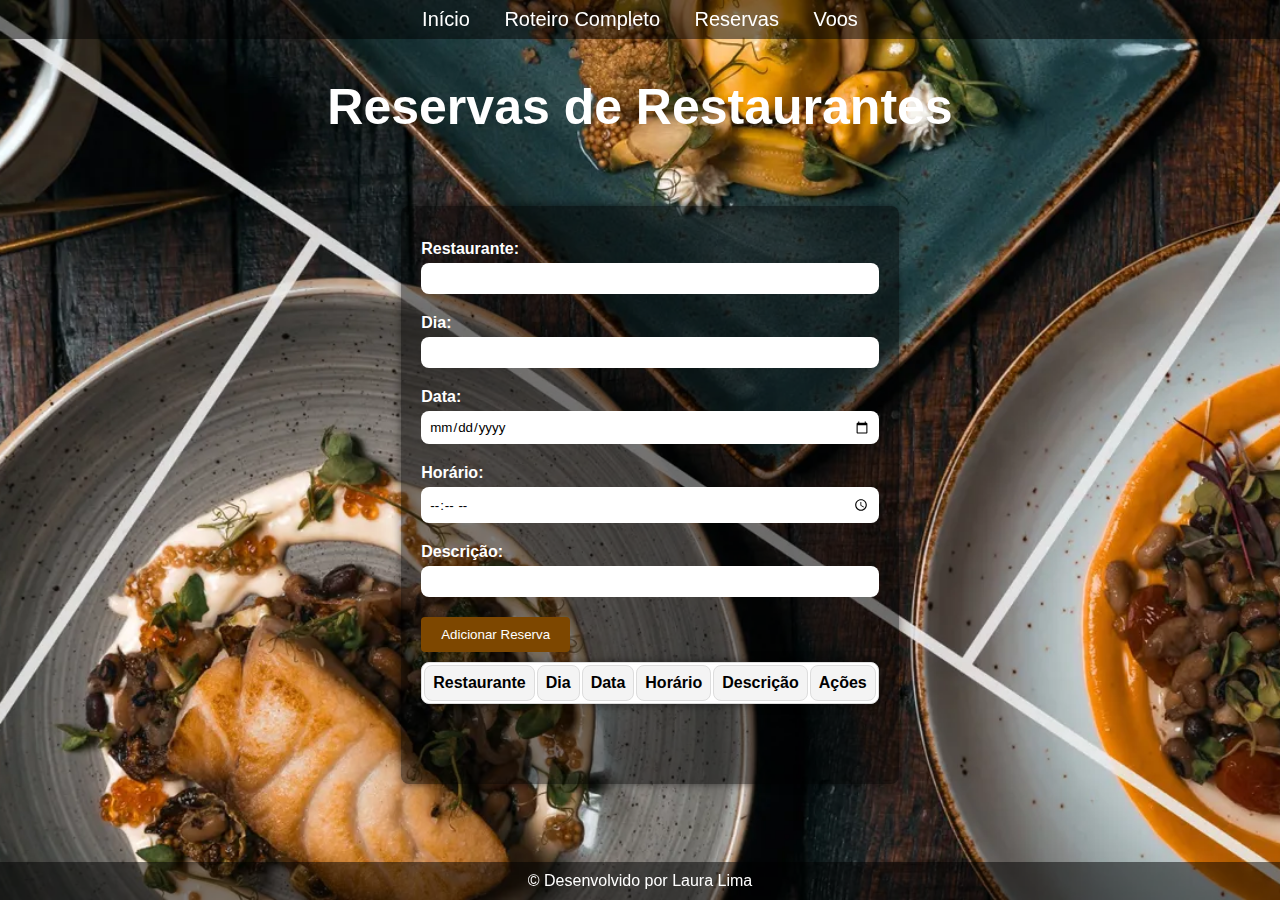
<file: Reservas.html>
<!DOCTYPE html>
<html lang="pt-BR">

<head>
    <meta charset="UTF-8">
    <meta name="viewport" content="width=device-width, initial-scale=1.0">
    <title>Reservas</title>
    <link rel="stylesheet" href="Reservas.css">
</head>

<header>
    <nav>
        <a href="index.html" role="button">Início</a>
        <a href="Roteiro.html" target="_self" role="button">Roteiro Completo</a>
        <a href="Reservas.html" target="_self" role="button">Reservas</a>
        <a href="Voos.html" target="_self" role="button">Voos</a>
    </nav>
</header>

<body>

    <h2>Reservas de Restaurantes</h2>

    <!-- Formulário para adicionar reservas -->
    <form id="reservaForm">
        <div class="container">
        <label for="restaurante">Restaurante:</label>
        <input type="text" id="restaurante" name="restaurante" required>

        <label for="dia">Dia:</label>
        <input type="text" id="dia" name="dia" required>

        <label for="data">Data:</label>
        <input type="date" id="data" name="data" required>

        <label for="horario">Horário:</label>
        <input type="time" id="horario" name="horario" required>

        <label for="descricao">Descrição:</label>
        <input type="text" id="descricao" name="descricao" required>

        <button type="submit">Adicionar Reserva</button>
    </form>

    <!-- Tabela para exibir as reservas -->
    <table id="tabelaReservas">
        <thead>
            <tr>
                <th>Restaurante</th>
                <th>Dia</th>
                <th>Data</th>
                <th>Horário</th>
                <th>Descrição</th>
                <th>Ações</th> <!-- Coluna para o botão de exclusão -->
            </tr>
        </thead>
        <tbody>
            <!-- As reservas serão adicionadas aqui dinamicamente -->
        </tbody>
    </table>

    <!-- Script JavaScript para adicionar, excluir e salvar reservas -->
    <script>
        // Função para carregar as reservas salvas no localStorage
        function carregarReservas() {
         const reservas = JSON.parse(localStorage.getItem('reservas')) || [];
            const tabela = document.getElementById('tabelaReservas').getElementsByTagName('tbody')[0];

            reservas.forEach(reserva => {
                const novaLinha = tabela.insertRow();
                novaLinha.insertCell(0).textContent = reserva.restaurante;
                novaLinha.insertCell(1).textContent = reserva.dia;
                novaLinha.insertCell(2).textContent = reserva.data;
                novaLinha.insertCell(3).textContent = reserva.horario;
                novaLinha.insertCell(4).textContent = reserva.descricao;

                // Cria a célula para o botão de exclusão
                const celulaAcoes = novaLinha.insertCell(5);
                const botaoExcluir = document.createElement('button');
                botaoExcluir.textContent = 'Excluir';
                botaoExcluir.className = 'excluir';
                celulaAcoes.appendChild(botaoExcluir);

                // Adiciona um evento de clique ao botão de exclusão
                botaoExcluir.addEventListener('click', function() {
                    tabela.deleteRow(novaLinha.rowIndex - 1); // Remove a linha da tabela
                    salvarReservas(); // Atualiza o localStorage após a exclusão
            });
        });
    }

        // Função para salvar as reservas no localStorage
        function salvarReservas() {
            const tabela = document.getElementById('tabelaReservas').getElementsByTagName('tbody')[0];
            const reservas = [];

            for (let i = 0; i < tabela.rows.length; i++) {
                const row = tabela.rows[i];
                reservas.push({
                    restaurante: row.cells[0].textContent,
                    dia: row.cells[1].textContent,
                    data: row.cells[2].textContent,
                    horario: row.cells[3].textContent,
                    descricao: row.cells[4].textContent
                });
            }

            localStorage.setItem('reservas', JSON.stringify(reservas));
        }

        // Função para adicionar uma reserva à tabela
        document.getElementById('reservaForm').addEventListener('submit', function(event) {
            event.preventDefault(); // Impede o envio do formulário

            // Captura os valores dos campos do formulário
            const restaurante = document.getElementById('restaurante').value;
            const dia = document.getElementById('dia').value;
            const data = document.getElementById('data').value;
            const horario = document.getElementById('horario').value;
            const descricao = document.getElementById('descricao').value;

            // Cria uma nova linha na tabela
            const tabela = document.getElementById('tabelaReservas').getElementsByTagName('tbody')[0];
            const novaLinha = tabela.insertRow();

            // Insere as células na nova linha
            novaLinha.insertCell(0).textContent = restaurante;
            novaLinha.insertCell(1).textContent = dia;
            novaLinha.insertCell(2).textContent = data;
            novaLinha.insertCell(3).textContent = horario;
            novaLinha.insertCell(4).textContent = descricao;

            // Cria a célula para o botão de exclusão
            const celulaAcoes = novaLinha.insertCell(5);
            const botaoExcluir = document.createElement('button');
            botaoExcluir.textContent = 'Excluir';
            botaoExcluir.className = 'excluir';
            celulaAcoes.appendChild(botaoExcluir);

            // Adiciona um evento de clique ao botão de exclusão
            botaoExcluir.addEventListener('click', function() {
                tabela.deleteRow(novaLinha.rowIndex - 1); // Remove a linha da tabela
                salvarReservas(); // Atualiza o localStorage após a exclusão
            });

            // Salva as reservas no localStorage
            salvarReservas();

            // Limpa os campos do formulário
            document.getElementById('reservaForm').reset();
        });

        // Carrega as reservas salvas ao carregar a página
        carregarReservas();
    </script>
     
     <footer>
        <div id="footer">
            <p>&copy; Desenvolvido por <a href="https://www.linkedin.com/in/laura-lima-348225293" target="_blank">Laura Lima</a></p>
        </div>
    </footer>
    
</body>
</html>
</file>
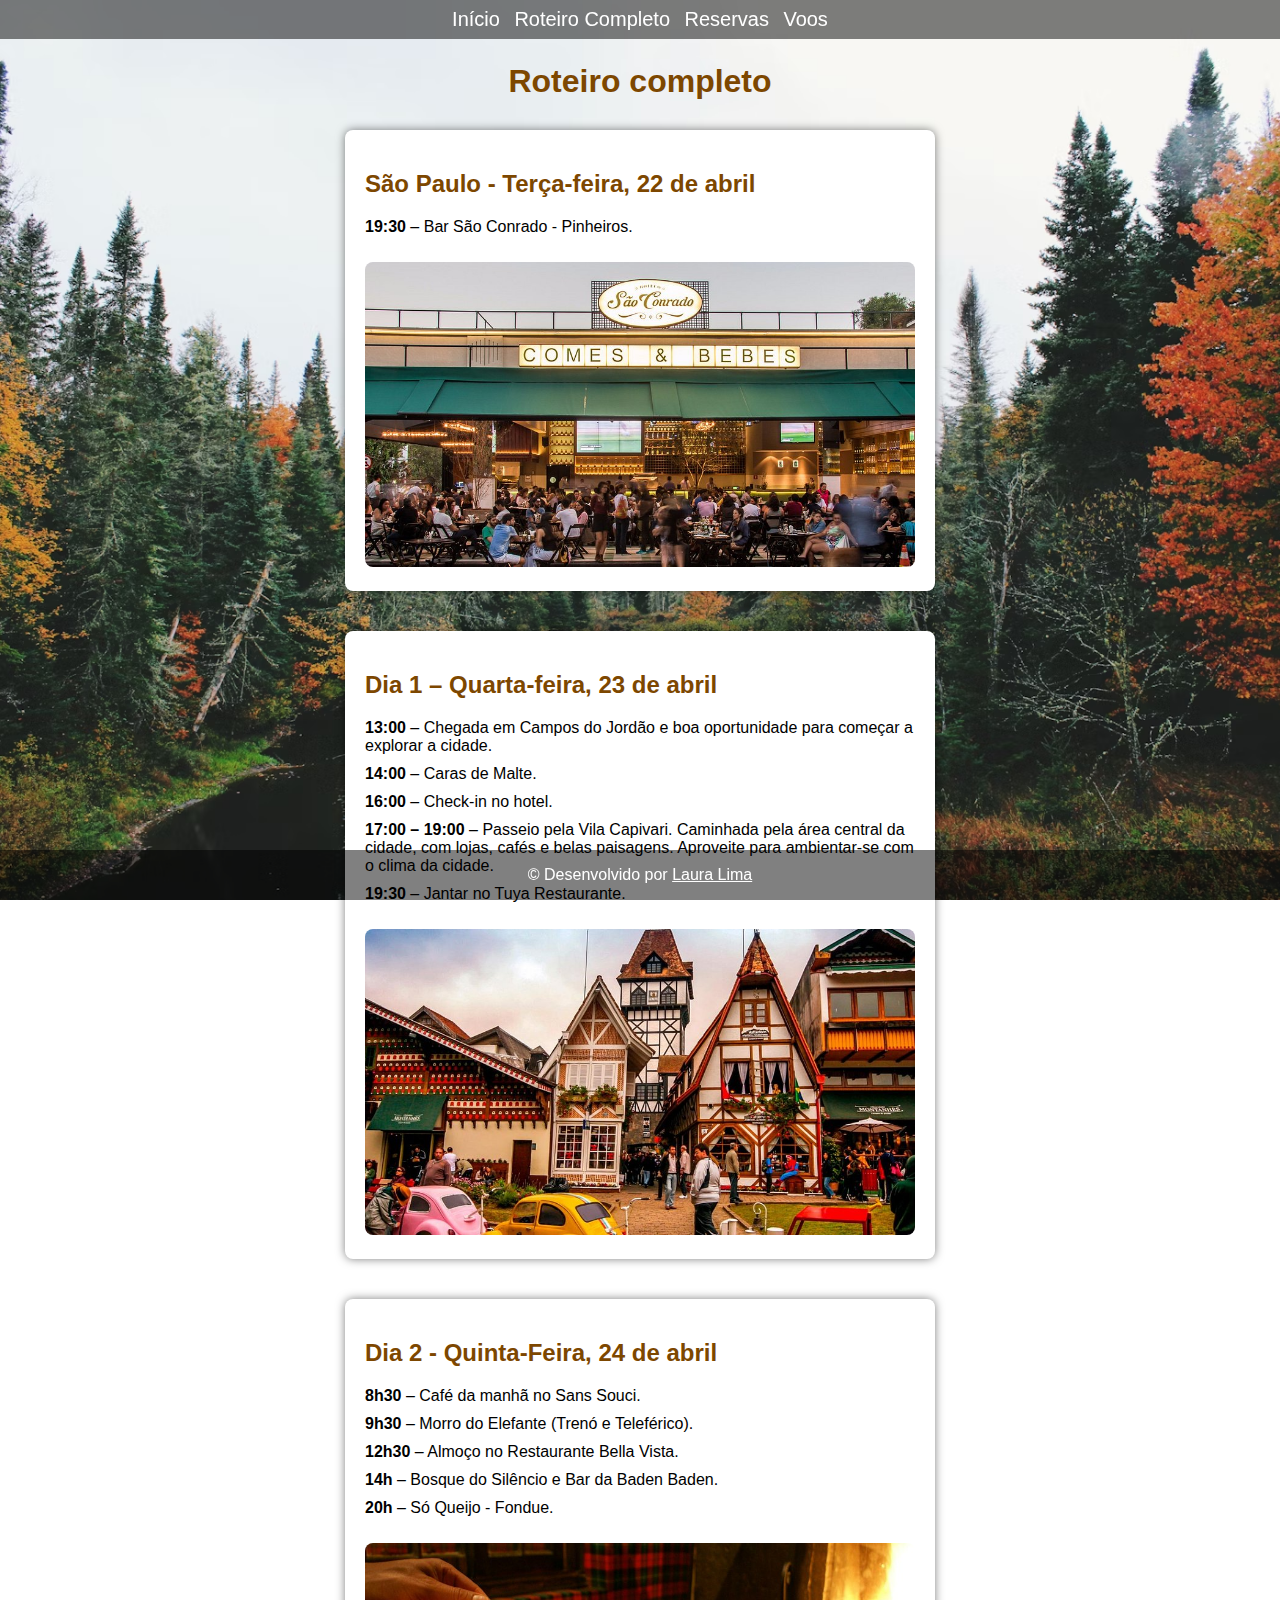
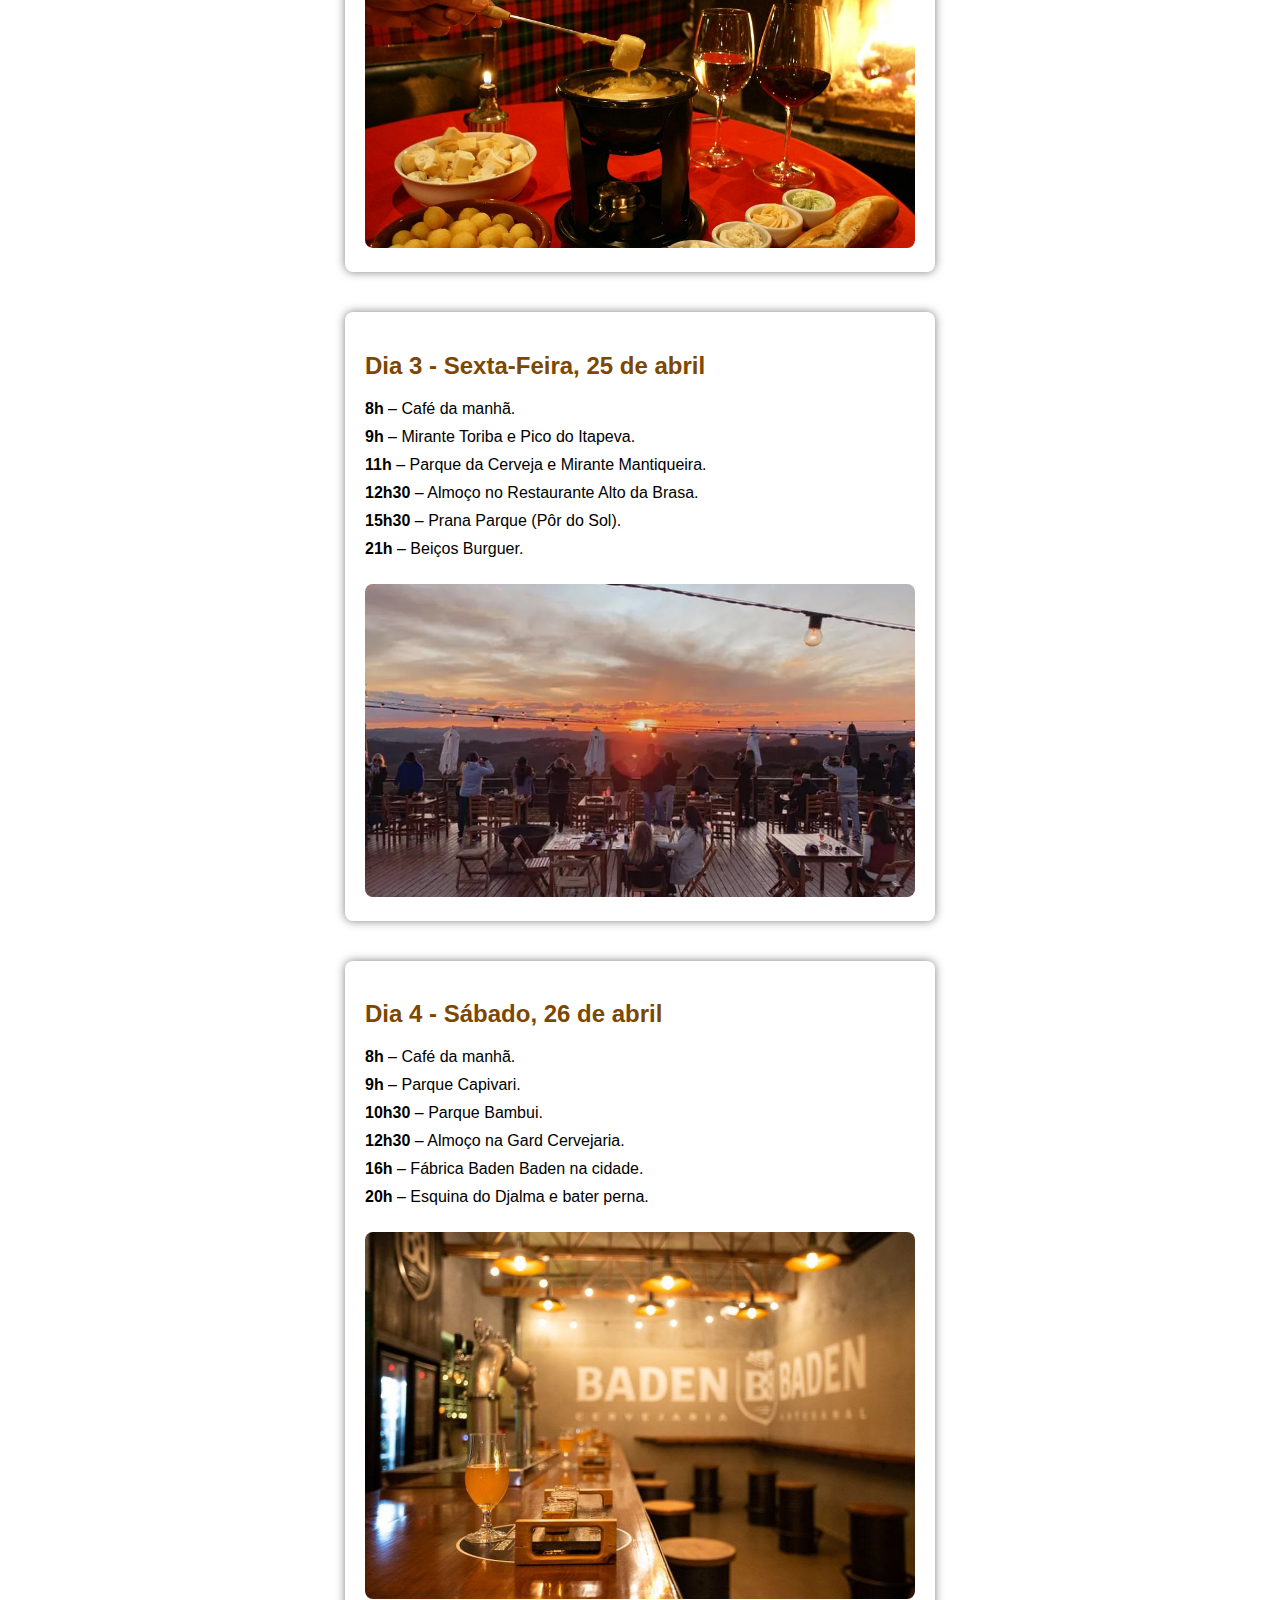
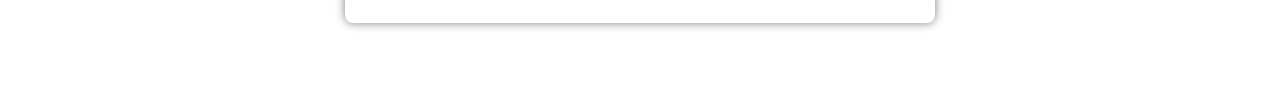
<file: Roteiro.html>
<!DOCTYPE html>
<html lang="pt-BR">
<head>
    <meta charset="UTF-8">
    <meta name="viewport" content="width=device-width, initial-scale=1.0">
    <title>Roteiro</title>
    <link rel="stylesheet" href="Roteiro.css">
</head>

<body>
    <header>
            <nav>
                <a href="index.html" role="button">Início</a>
                <a href="Roteiro.html" target="_self" role="button">Roteiro Completo</a>
                <a href="Reservas.html" target="_self" role="button">Reservas</a>
                <a href="Voos.html" target="_self" role="button">Voos</a>
            </nav>
            <h1>Roteiro completo</h1>
    </header>
    

    <section id="São Paulo">
        <h2>São Paulo - Terça-feira, 22 de abril</h2>
        <ul>
            <li><strong>19:30</strong> – Bar São Conrado - Pinheiros.</li>
        </ul>
        <img src="./img/barzinho.jpg" alt="São Paulo">
    </section>

    <section id="dia1">
        <h2>Dia 1 – Quarta-feira, 23 de abril</h2>
        <ul>
            <li><strong>13:00</strong> – Chegada em Campos do Jordão e boa oportunidade para começar a explorar a cidade.</li>
            <li><strong>14:00</strong> – Caras de Malte.</li>
            <li><strong>16:00</strong> – Check-in no hotel.</li>
            <li><strong>17:00 – 19:00</strong> – Passeio pela Vila Capivari. Caminhada pela área central da cidade, com lojas, cafés e belas paisagens. Aproveite para ambientar-se com o clima da cidade.</li>
            <li><strong>19:30</strong> – Jantar no Tuya Restaurante.</li>
        </ul>
        <img src="./img/vila capivari.jpg" alt="Vila Capivari">
    </section>

    <section id="dia2">
        <h2>Dia 2 - Quinta-Feira, 24 de abril</h2>
        <ul>
            <li><strong>8h30</strong> – Café da manhã no Sans Souci.</li>
            <li><strong>9h30</strong> – Morro do Elefante (Trenó e Teleférico).</li>
            <li><strong>12h30</strong> – Almoço no Restaurante Bella Vista.</li>
            <li><strong>14h</strong> – Bosque do Silêncio e Bar da Baden Baden.</li>
            <li><strong>20h</strong> – Só Queijo - Fondue.</li>
        </ul>
        <img src="./img/morro do elefante.jpeg" alt="Morro do Elefante">
    </section>

    <section id="dia3">
        <h2>Dia 3 - Sexta-Feira, 25 de abril</h2>
        <ul>
            <li><strong>8h</strong> – Café da manhã.</li>
            <li><strong>9h</strong> – Mirante Toriba e Pico do Itapeva.</li>
            <li><strong>11h</strong> – Parque da Cerveja e Mirante Mantiqueira.</li>
            <li><strong>12h30</strong> – Almoço no Restaurante Alto da Brasa.</li>
            <li><strong>15h30</strong> – Prana Parque (Pôr do Sol).</li>
            <li><strong>21h</strong> – Beiços Burguer.</li>
        </ul>
        <img src="./img/prana parque.jpg" alt="Prana Parque">
    </section>

    <section id="dia4">
        <h2>Dia 4 - Sábado, 26 de abril</h2>
        <ul>
            <li><strong>8h</strong> – Café da manhã.</li>
            <li><strong>9h</strong> – Parque Capivari.</li>
            <li><strong>10h30</strong> – Parque Bambui.</li>
            <li><strong>12h30</strong> – Almoço na Gard Cervejaria.</li>
            <li><strong>16h</strong> – Fábrica Baden Baden na cidade.</li>
            <li><strong>20h</strong> – Esquina do Djalma e bater perna.</li>
        </ul>
        <img src="./img/parque capivari.jpg" alt="Parque Capivari">
    </section>

    <footer>
        <p>&copy; Desenvolvido por <a href="https://www.linkedin.com/in/laura-lima-348225293" target="_blank"> Laura Lima</a></p>
    </footer>
</body>
</html>
</file>
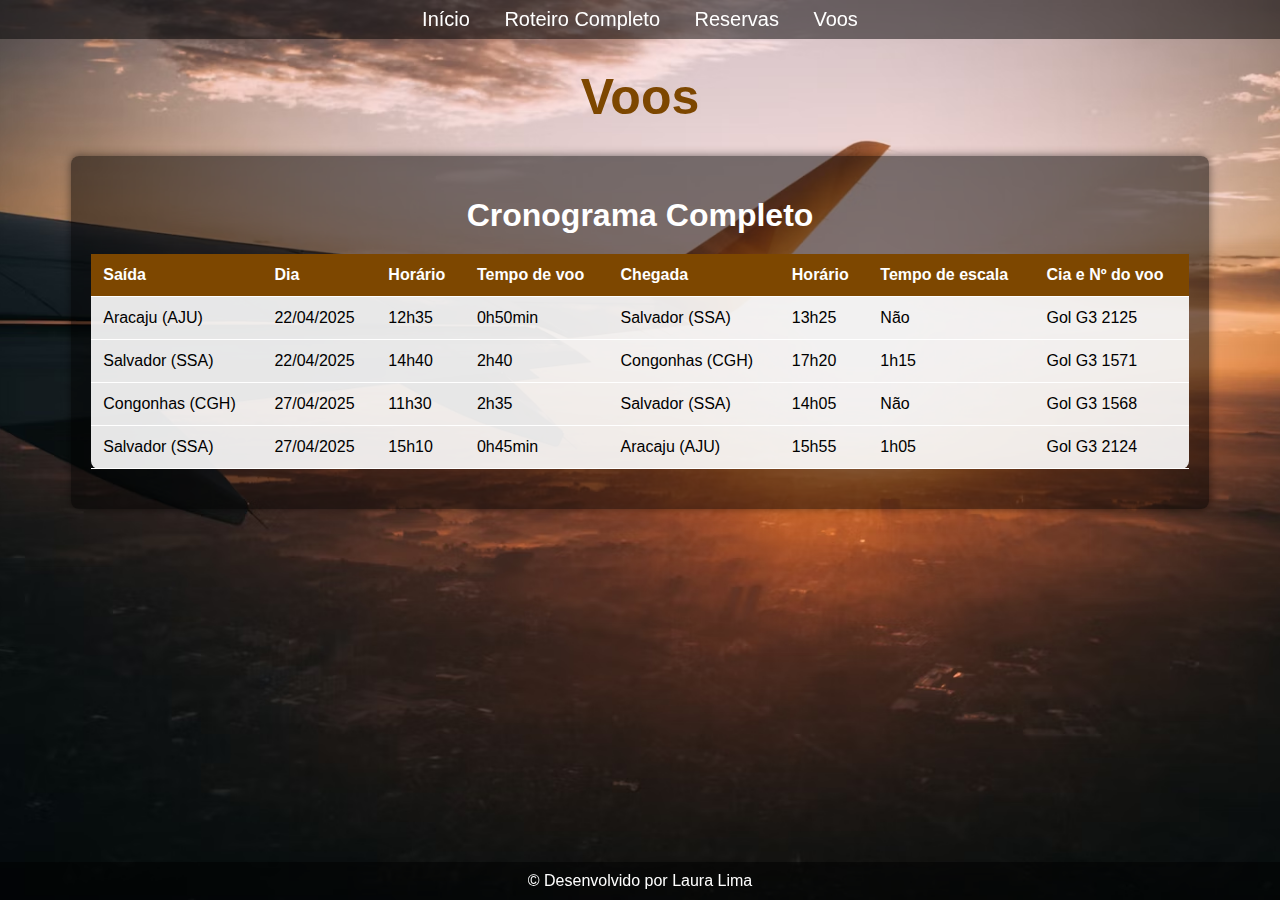
<file: Voos.html>
<!DOCTYPE html>
<html lang="pt-BR">
<head>
    <meta charset="UTF-8">
    <meta name="viewport" content="width=device-width, initial-scale=1.0">
    <title>Voos</title>
    <link rel="stylesheet" href="Voos.css">
</head>

<body>
    <header>
        <nav>
            <a href="index.html" role="button">Início</a>
            <a href="Roteiro.html" target="_self" role="button">Roteiro Completo</a>
            <a href="Reservas.html" target="_self" role="button">Reservas</a>
            <a href="Voos.html" target="_self" role="button">Voos</a>
        </nav>
    </header>
    
    <h2>Voos</h2>

    <section id="voos">
        <h1>Cronograma Completo</h1>
        <table>
            <thead>
                <tr>
                    <th>Saída</th>
                    <th>Dia</th>
                    <th>Horário</th>
                    <th>Tempo de voo</th>
                    <th>Chegada</th>
                    <th>Horário</th>
                    <th>Tempo de escala</th>
                    <th>Cia e Nº do voo</th>
                </tr>
            </thead>
            <tbody>
                <tr>
                    <td>Aracaju (AJU)</td>
                    <td>22/04/2025</td>
                    <td>12h35</td>
                    <td>0h50min</td>
                    <td>Salvador (SSA)</td>
                    <td>13h25</td>
                    <td>Não</td>
                    <td>Gol G3 2125</td>
                </tr>
                <tr>
                    <td>Salvador (SSA)</td>
                    <td>22/04/2025</td>
                    <td>14h40</td>
                    <td>2h40</td>
                    <td>Congonhas (CGH)</td>
                    <td>17h20</td>
                    <td>1h15</td>
                    <td>Gol G3 1571</td>
                </tr>
                <tr>
                    <td>Congonhas (CGH)</td>
                    <td>27/04/2025</td>
                    <td>11h30</td>
                    <td>2h35</td>
                    <td>Salvador (SSA)</td>
                    <td>14h05</td>
                    <td>Não</td>
                    <td>Gol G3 1568</td>
                </tr>
                <tr>
                    <td>Salvador (SSA)</td>
                    <td>27/04/2025</td>
                    <td>15h10</td>
                    <td>0h45min</td>
                    <td>Aracaju (AJU)</td>
                    <td>15h55</td>
                    <td>1h05</td>
                    <td>Gol G3 2124</td>

                </tr>
            </tbody>
        </table>
    </section>

    <footer>
        <div id="footer">
            <p>&copy; Desenvolvido por <a href="https://www.linkedin.com/in/laura-lima-348225293" target="_blank">Laura Lima</a></p>
        </div>
    </footer>
    
</body>
</html>
</file>
<file: Reservas.css>
body {
    font-family: 'Roboto Condensed', sans-serif;
    padding: 0;
    background-image: url(./img/background\ restaurant.jpg);
    background-attachment: fixed;
    background-size: cover; /* Cobrir toda a área da seção */
    background-repeat: no-repeat; /* Evitar repetição */
    background-position: center; /* Centralizar a imagem */
    display: flex;
    flex-direction: column;
    align-items: center;
    justify-content: flex-start; /* Alinhar no topo */
    min-height: 100vh;
}

/* Cabeçalho */
    header {
        background-color: #0000007f;
        width: 100%;
        position: fixed;
        top: 0;
        z-index: 1000;
        display: flex;
        justify-content: center;
    }


header h1 {
    margin: 0;
    margin-top: 25px;
    color: #7d4700;
}

header nav {
    background-color: #0000007f;
    position: fixed;
    width: 100%;
    padding-top: 8px;
    padding-bottom: 8px;
    top: 0;
    left: 0;
    right: 0;
    text-align: center;
}

header nav a {
    color: white;
    font-size: 20px;
    text-decoration: none;
    padding: 5px 10px;
    border-radius: 10px;
    transition: background-color 0.3s;
    margin: 0 5px; /* Espaçamento entre os links */
}

header nav a:hover {
    background-color: #0000007f;
}

h2 {
    color: white;
    margin: 10px 0;
    margin-top: 70px;
    text-align: center;
    font-size: 50px;
}

.container {
    background-color: #0000007f;
    padding: 20px;
    padding-top: 24px;
    border-radius: 8px;
    width: auto;
    min-width: 200px;
    max-width: 600px;
    margin: auto;
    margin-top: 40px;
    margin-bottom: 60px;
    margin-left: auto;
    margin-right: auto;
    box-shadow: rgba(0, 0, 0, 0.5) 0px 0px 10px;
}

form {
    margin-bottom: 20px;
    margin-left: 20px;
    margin-top: 20px;
    width: 100%;
    max-width: 700px;
    display: flex;
    flex-direction: column;
    align-items: center;
    padding: 0 20px; /* Adicionar padding para mobile */
}

label {
    font-family: 'roboto condensed', sans-serif;
    font-weight: bold;;
    display: block;
    margin-top: 10px;
    color: white;
    text-align: left;
    width: 100%;
    max-width: 650px;
}

input {
    font-family: 'roboto condensed', sans-serif;
    width: 100%;
    max-width: 650px;
    padding: 8px;
    margin-top: 5px;
    margin-bottom: 10px;
    border-radius: 8px;
    box-sizing: border-box; /* Garantir que padding não aumente a largura */
    border:#ddd;

}

button {
    padding: 10px 20px;
    background-color: #7d4700;
    color: white;
    border: none;
    cursor: pointer;
    border-radius: 4px;
    margin-top: 10px;
}

button:hover {
    background-color: #965500ce;
}

table {
    width: 100%;
    max-width: 700px;
    margin-bottom: 60px;
    margin-top: 10px;
    border-radius: 8px;
    box-shadow: rgba(0, 0, 0, 0.5) 0px 0px 10px;

}

table, th, td {
    background-color: white;
    border: 1px solid #ddd;
    border-radius: 8px;
    
}

th, td {
    padding: 8px;
    text-align: left;
    border-radius: 8px;
    color: #7d4700;

}

th {
    background-color: #f4f4f4;
    color: black;
    font-weight: bold;
    border-radius: 8px;
    
}

tr:nth-child(even) {
    background-color: #f9f9f9;
}

tr:hover {
    background-color: #f1f1f1;
}

.excluir {
    background-color: #ff4d4d;
    color: white;
    border: none;
    padding: 5px 10px;
    cursor: pointer;
    border-radius: 8px;
}

.excluir:hover {
    background-color: #cc0000;
}

/* Footer */
#footer {
    background-color: #0000007f;
    color: #FFFFFF;
    text-align: center;
    width: 100%;
    position: fixed;
    bottom: 0;
    left: 0;
    right: 0;
    
}

#footer p {
    color: white;
    margin: 0;
    padding: 10px;
}

#footer a {
    color: white;
    text-decoration: none;
    
}

/* Media Queries para Responsividade */
@media (max-width: 600px) {
    header nav a {
        font-size: 16px;
        padding: 6px 8px;
        margin: 0 3px; /* Reduzir espaçamento entre links */
    }

    header h1 {
        font-size: 24px; /* Reduzir tamanho do título */
    }

    h2 {
        font-size: 25px; /* Reduzir tamanho do subtítulo */

    }

    input {
        width: 100%; /* Garantir que o input ocupe toda a largura */
    }

    table {
        width: 100%; /* Garantir que a tabela ocupe toda a largura */
        max-width: 100%; /* Limitar a largura máxima */
        margin: 10px auto; /* Centralizar a tabela */
        margin-right: 10px; /* Adicionar margem à direita */
        margin-bottom: 50px; /* Aumentar margem inferior */ 
        font-size: 14px; /* Reduzir tamanho da fonte da tabela */
        overflow-x: auto; /* Permitir rolagem horizontal se necessário */

    }

    th, td {
        padding: 6px; /* Reduzir padding das células */
        text-align: center; /* Centralizar o texto nas células */
    }

    button {
        width: 100%; /* Botão ocupa toda a largura */
        padding: 12px; /* Aumentar padding para facilitar o toque */
    }

     /* Ajustar o contêiner do formulário para centralização */
     form {
        width: 90%; /* Reduzir a largura do formulário em dispositivos móveis */
        padding: 15px; /* Reduzir o padding interno */
        margin: 20px auto; /* Centralizar o formulário */
    }
}
</file>
<file: Roteiro.css>
/* Estilos gerais */
body {
    background-image: url(./img/Background\ roteiro.avif);
    background-size: cover;
    background-position: center;
    background-repeat: no-repeat;
    background-attachment: fixed;
    font-family: 'Roboto Condensed', sans-serif;
    padding: 0;
    display: flex;
    flex-direction: column;
    align-items: center;
    justify-content: flex-start; /* Alinhar no topo */
    min-height: 100vh;
}

/* Cabeçalho */
header {
    color: white;
    padding: 30px;
    padding-bottom: 10px;
    text-align: center;
}

header h1 {
    margin: 0;
    margin-top: 25px;
    color: #7d4700;
}

header nav {
    background-color: #0000007f;
    position: fixed;
    width: 100%;
    margin-left: auto;
    margin-right: auto;
    margin-top: auto;
    margin-bottom: auto;
    padding-top: 8px;
    padding-bottom: 8px;
    top: 0;
    left: 0;
    right: 0;
}

header nav a {
    color: white;
    gap: 15px; /* Espaçamento entre os links */
    font-size: 20px;
    text-decoration: none;
    padding: 5px 5px;
    border-radius: 10px;
    transition: background-color 0.3s;
}

header nav a:hover {
    background-color: #0000007f;
}

/* Seções do roteiro */
section {
    padding: 20px;
    margin: 20px auto;
    margin-left: 8px auto;
    margin-right: 8px auto;
    max-width: 550px;
    background-color: white;
    border-radius: 8px;
    box-shadow: rgba(0, 0, 0, 0.5) 0px 0px 10px;
    justify-content: center;
}


#dia4 {
    margin-bottom: 65px;
}
section h2 {
    color: #7d4700;
}

section ul {
    list-style-type: none;
    padding: 0;
}

section ul li {
    margin-bottom: 10px;
    color: black;
}

section img {
    max-width: 100%;
    height: auto;
    border-radius: 8px;
    margin-top: 10px;
}

/* Rodapé */
footer {
    background-color: #0000007f;
    color: #FFFFFF;
    text-align: center;
    width: 100%;
    position: fixed;
    bottom: 0;
    left: 0;
    right: 0;
}

footer p a {
    color: white;
}

/* Media Queries para Responsividade */
@media (max-width: 600px) {
    header nav a {
        font-size: 14px;
        padding: 6px 10px;
    } }
</file>
<file: Voos.css>
body {
    font-family: 'Roboto Condensed', sans-serif;
    padding: 0;
    background-image: url(./img/voos.avif);
    background-attachment: fixed;
    background-size: cover; /* Cobrir toda a área da seção */
    background-repeat: no-repeat; /* Evitar repetição */
    background-position: center; /* Centralizar a imagem */
    display: flex;
    flex-direction: column;
    align-items: center;
    justify-content: flex-start; /* Alinhar no topo */
    min-height: 100vh;
}
/* Cabeçalho */
header {
    background-color: #0000007f;
    width: 100%;
    position: fixed;
    top: 0;
    z-index: 1000;
    display: flex;
    justify-content: center;
}


header h1 {
margin: 0;
margin-top: 25px;
color: #7d4700;
}

header nav {
background-color: #0000007f;
position: fixed;
width: 100%;
padding-top: 8px;
padding-bottom: 8px;
top: 0;
left: 0;
right: 0;
text-align: center;
}

header nav a {
color: white;
font-size: 20px;
text-decoration: none;
padding: 5px 10px;
border-radius: 10px;
transition: background-color 0.3s;
margin: 0 5px; /* Espaçamento entre os links */
}

header nav a:hover {
background-color: #0000007f;
}

/* Títulos */
h2 {
    color: #7d4700;
    margin: 10px 0;
    margin-top: 60px;
    text-align: center;
    font-size: 50px;
}

/* Seções principais */
section {
    padding: 20px;
    margin: 20px auto;
    margin-bottom: 60px;
    max-width: 1200px;
    width: 90%;
    background-color: #0000007f;
    border-radius: 8px;
    box-shadow: rgba(0, 0, 0, 0.5) 0px 0px 10px;
    box-sizing: border-box;
}

section h1 {
    color: white;
    margin-bottom: 20px;
    text-align: center;
}

/* Tabela de voos */
table {
    width: 100%;
    border-collapse: collapse;
    margin: 20px 0;
    background-color: rgba(255, 255, 255, 0.9);
    border-radius: 8px;
}

table th, table td {
    padding: 12px;
    text-align: left;
    border-bottom: 1px solid white;
}

table th {
    background-color: #7d4700;
    color: white;
}

table tbody tr:hover {
    background-color: #ddd;
}

/* Status dos voos */
.status-confirmado {
    color: #28a745;
    font-weight: bold;
}

.status-atrasado {
    color: #ffc107;
    font-weight: bold;
}

.status-cancelado {
    color: #dc3545;
    font-weight: bold;
}

/* Footer */
#footer {
    background-color: #0000007f;
    color: #FFFFFF;
    text-align: center;
    width: 100%;
    position: fixed;
    bottom: 0;
    left: 0;
    right: 0;
    
}

#footer p {
    color: white;
    margin: 0;
    padding: 10px;
}

#footer a {
    color: white;
    text-decoration: none;
    
}

/* Media Queries para Responsividade */
@media (max-width: 768px) {
    header nav a {
        font-size: 16px;
        padding: 6px 8px;
        margin: 0 3px;
    }

    h2 {
        font-size: 30px;
        margin-top: 50px;
    }

    section {
        margin-top: 50px;
        padding: 15px;
        width: 95%;
    }

    table {
        display: block;
        overflow-x: auto;
    }

    table th, table td {
        padding: 8px;
        font-size: 14px;
    }
}

@media (max-width: 480px) {
    header nav a {
        font-size: 14px;
        padding: 4px 6px;
        margin: 0 2px;
    }

    h2 {
        font-size: 24px;
    }

    section {
        padding: 10px;
    }

    table th, table td {
        padding: 6px;
        font-size: 12px;
    }

    footer {
        font-size: 14px;
    }
}
</file>
